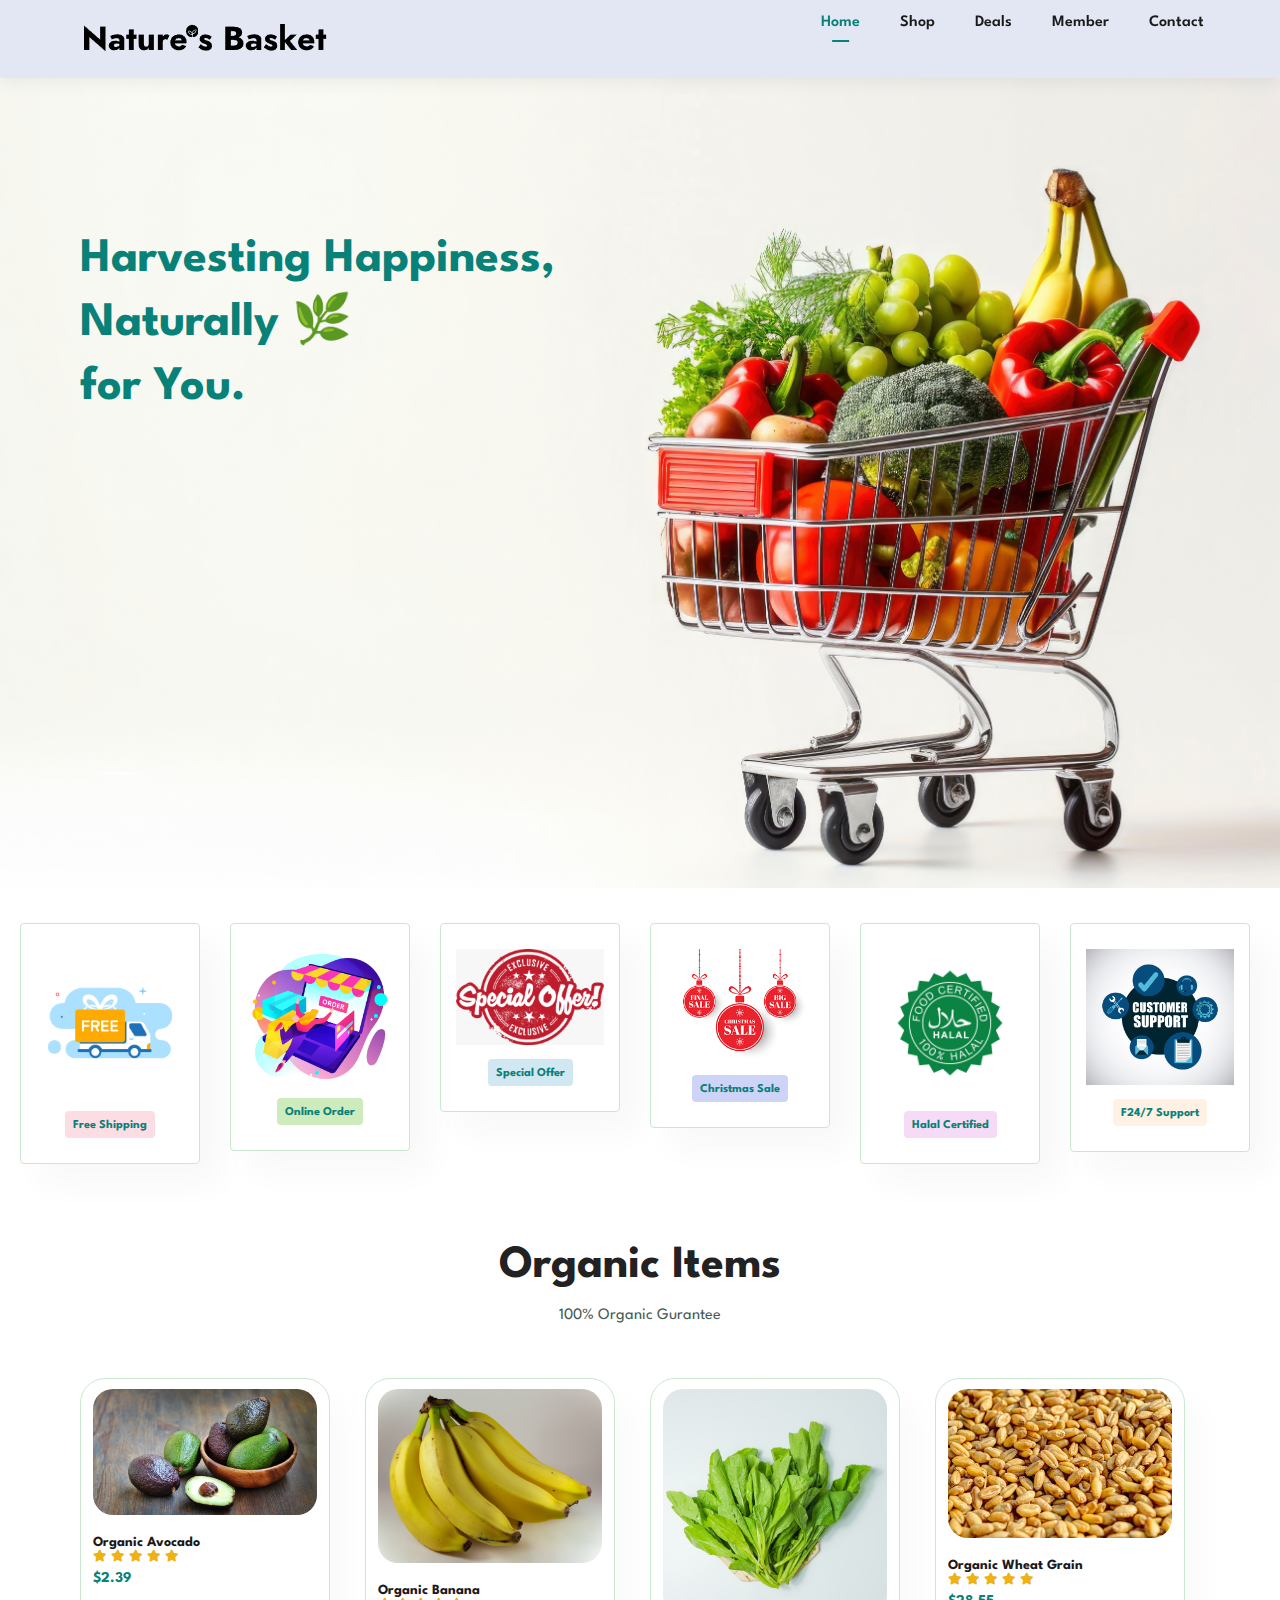
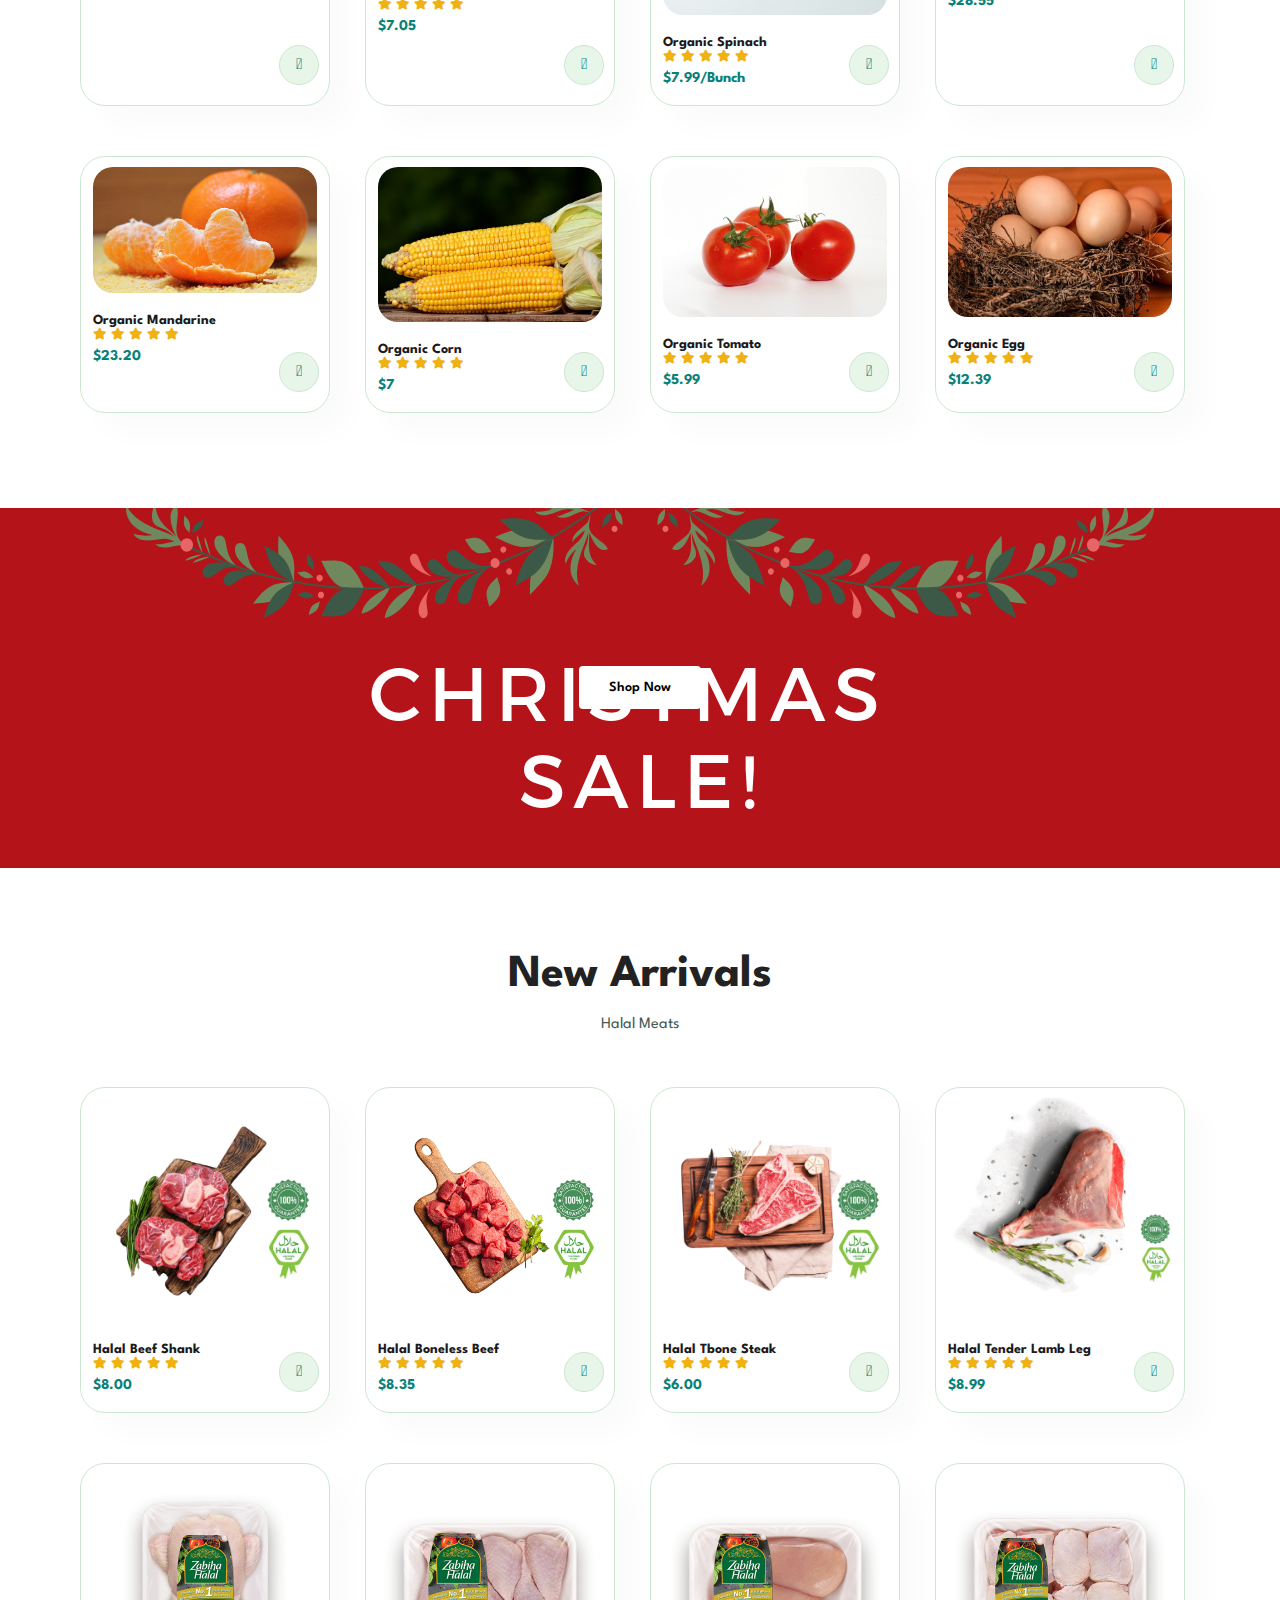
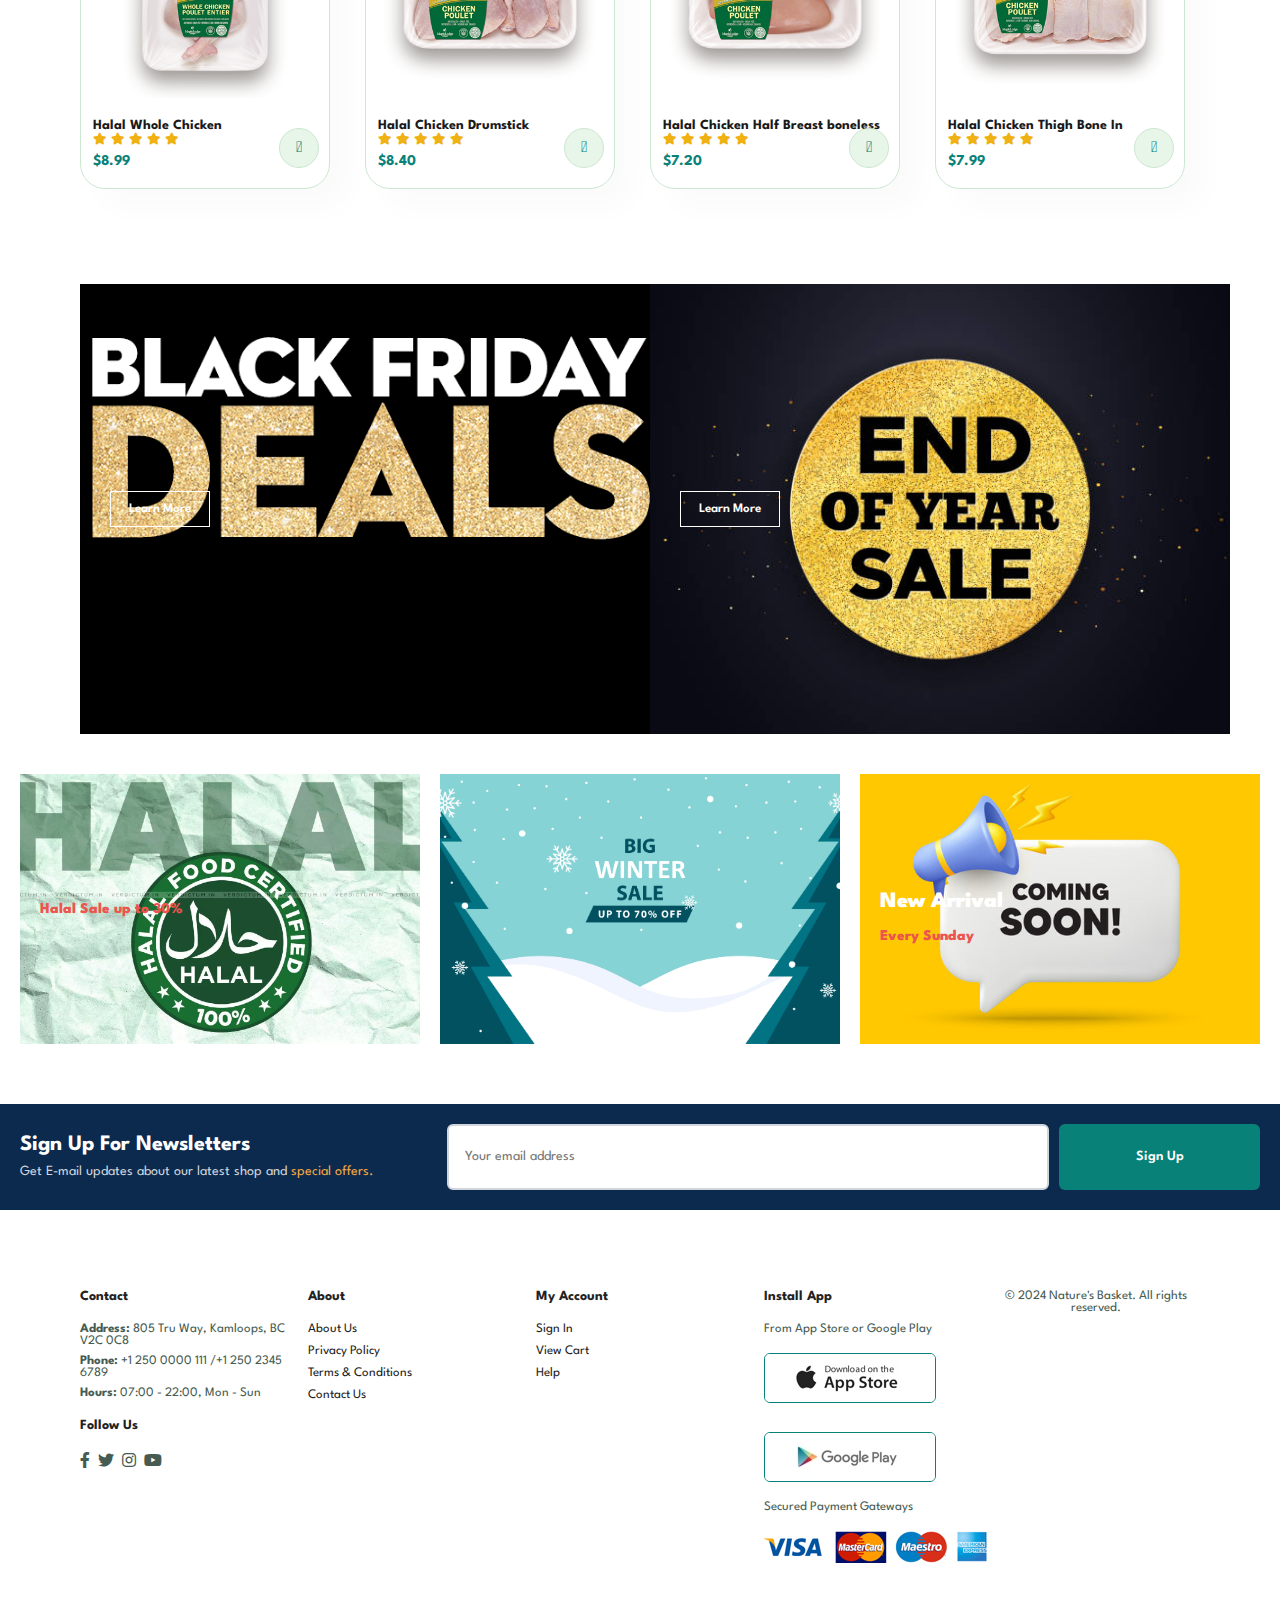
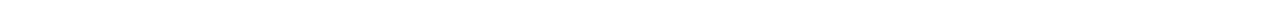
<file: index.html>
<!DOCTYPE html>
<html lang="en">

<head>
    <meta charset="UTF-8">
    <meta name="viewport" content="width=device-width, initial-scale=1.0">
    <title>Naturs's Basket</title>
    <link rel="stylesheet" href="https://pro.fontawesome.com/releases/v5.10.0/css/all.css" />
    <link rel="icon" type="image/x-icon" href="img/logo.png">
    <link rel="stylesheet" href="style.css">
</head>

<body>

    <section id="header">
        <a href="#"><img src="img/logo2.2.png" class="logo" alt=""></a>

        <div>
            <ul id="navbar">
                <li><a class="active" href="index.html">Home</a></li>
                <li><a href="shop.html">Shop</a></li>
                <li><a href="deals.html">Deals</a></li>
                <li><a href="member.html">Member</a></li>
                <li><a href="contact.html">Contact</a></li>
                <li id="lg-bag"><a href="cart.html"><i class="far fa-shopping-bag"></i></a></li>
                <a href="#" id="close"><i class="far fa-times"></i></a>
            </ul>
        </div>
        <div id="mobile">
            <a href="cart.html"><i class="far fa-shopping-bag"></i></a>
            <i id="bar" class="fas fa-outdent"></i>
        </div>
    </section>
<div >
    <section id="content">
    
        <h1> Harvesting Happiness,<br>Naturally 🌿 <br> for You.</h1>
    </section>
</div>
    <section id="feature" class="section-p1">
        <div class="fe-box">
            <img src="img/Free shipping.jpeg" alt="">
            <h6>Free Shipping</h6>
        </div>
        <div class="fe-box">
            <img src="img/Online-Order.jpg" alt="">
            <h6>Online Order</h6>
        </div>
        <div class="fe-box">
            <img src="img/Special Offer.jpeg" alt="">
            <h6>Special Offer</h6>
        </div>
        <div class="fe-box">
            <img src="img/csale.png" alt="">
            <h6>Christmas Sale</h6>
        </div>
        <div class="fe-box">
            <img src="img/halal.jpg" alt="">
            <h6>Halal Certified</h6>
        </div>
        <div class="fe-box">
            <img src="img/cs1.jpg" alt="">
            <h6>F24/7 Support</h6>
        </div>
    </section>

    <section id="product1" class="section-p1">
        <h2>Organic Items</h2>
        <p>100% Organic Gurantee</p>
        <div class="pro-container">
            <div class="pro">
                <img src="img/Avocado.jpg" alt="">
                <div class="des">
                    
                    <h5>Organic Avocado</h5>
                    <div class="star">
                        <i class="fas fa-star"></i>
                        <i class="fas fa-star"></i>
                        <i class="fas fa-star"></i>
                        <i class="fas fa-star"></i>
                        <i class="fas fa-star"></i>
                    </div>
                    <h4>$2.39</h4>
                </div>
                <a href="#"><i class="fal fa-shopping-cart cart"></i></a>
            </div>
            <div class="pro">
                <img src="img/banana.jpg" alt="">
                <div class="des">
                    
                    <h5>Organic Banana</h5>
                    <div class="star">
                        <i class="fas fa-star"></i>
                        <i class="fas fa-star"></i>
                        <i class="fas fa-star"></i>
                        <i class="fas fa-star"></i>
                        <i class="fas fa-star"></i>
                    </div>
                    <h4>$7.05</h4>
                </div>
                <a href="#"><i class="fal fa-shopping-cart cart"></i></a>
            </div>
            <div class="pro">
                <img src="img/Spinach.jpg" alt="">
                <div class="des">
                    
                    <h5>Organic Spinach</h5>
                    <div class="star">
                        <i class="fas fa-star"></i>
                        <i class="fas fa-star"></i>
                        <i class="fas fa-star"></i>
                        <i class="fas fa-star"></i>
                        <i class="fas fa-star"></i>
                    </div>
                    <h4>$7.99/Bunch</h4>
                </div>
                <a href="#"><i class="fal fa-shopping-cart cart"></i></a>
            </div>
            <div class="pro">
                <img src="img/wheat grain.jpg" alt="">
                <div class="des">
                    
                    <h5>Organic Wheat Grain</h5>
                    <div class="star">
                        <i class="fas fa-star"></i>
                        <i class="fas fa-star"></i>
                        <i class="fas fa-star"></i>
                        <i class="fas fa-star"></i>
                        <i class="fas fa-star"></i>
                    </div>
                    <h4>$28.55</h4>
                </div>
                <a href="#"><i class="fal fa-shopping-cart cart"></i></a>
            </div>
            <div class="pro">
                <img src="img/tangerines.jpg" alt="">
                <div class="des">
                    <h5>Organic Mandarine</h5>
                    <div class="star">
                        <i class="fas fa-star"></i>
                        <i class="fas fa-star"></i>
                        <i class="fas fa-star"></i>
                        <i class="fas fa-star"></i>
                        <i class="fas fa-star"></i>
                    </div>
                    <h4>$23.20</h4>
                </div>
                <a href="#"><i class="fal fa-shopping-cart cart"></i></a>
            </div>
            <div class="pro">
                <img src="img/corn.jpg" alt="">
                <div class="des">
                    
                    <h5>Organic Corn</h5>
                    <div class="star">
                        <i class="fas fa-star"></i>
                        <i class="fas fa-star"></i>
                        <i class="fas fa-star"></i>
                        <i class="fas fa-star"></i>
                        <i class="fas fa-star"></i>
                    </div>
                    <h4>$7</h4>
                </div>
                <a href="#"><i class="fal fa-shopping-cart cart"></i></a>
            </div>
            <div class="pro">
                <img src="img/Tomato.jpg" alt="">
                <div class="des">
                   
                    <h5>Organic Tomato</h5>
                    <div class="star">
                        <i class="fas fa-star"></i>
                        <i class="fas fa-star"></i>
                        <i class="fas fa-star"></i>
                        <i class="fas fa-star"></i>
                        <i class="fas fa-star"></i>
                    </div>
                    <h4>$5.99</h4>
                </div>
                <a href="#"><i class="fal fa-shopping-cart cart"></i></a>
            </div>
            <div class="pro">
                <img src="img/egg.jpg" alt="">
                <div class="des">
                    
                    <h5>Organic Egg</h5>
                    <div class="star">
                        <i class="fas fa-star"></i>
                        <i class="fas fa-star"></i>
                        <i class="fas fa-star"></i>
                        <i class="fas fa-star"></i>
                        <i class="fas fa-star"></i>
                    </div>
                    <h4>$12.39</h4>
                </div>
                <a href="#"><i class="fal fa-shopping-cart cart"></i></a>
            </div>
        </div>
    </section>

    <section id="banner" class="section-m1">
        <a href="deals.html">
            <button class="normal">Shop Now</button>
        </a>
    </section>
    
    <section id="product1" class="section-p1">
        <h2>New Arrivals</h2>
        <p>Halal Meats </p>
        <div class="pro-container">
            <div class="pro">
                <img src="img/beef shank.jpeg" alt="">
                <div class="des">
                   
                    <h5>Halal Beef Shank</h5>
                    <div class="star">
                        <i class="fas fa-star"></i>
                        <i class="fas fa-star"></i>
                        <i class="fas fa-star"></i>
                        <i class="fas fa-star"></i>
                        <i class="fas fa-star"></i>
                    </div>
                    <h4>$8.00</h4>
                </div>
                <a href="#"><i class="fal fa-shopping-cart cart"></i></a>
            </div>
            <div class="pro">
                <img src="img/boneless beef.jpeg" alt="">
                <div class="des">
                   
                    <h5>Halal Boneless Beef</h5>
                    <div class="star">
                        <i class="fas fa-star"></i>
                        <i class="fas fa-star"></i>
                        <i class="fas fa-star"></i>
                        <i class="fas fa-star"></i>
                        <i class="fas fa-star"></i>
                    </div>
                    <h4>$8.35</h4>
                </div>
                <a href="#"><i class="fal fa-shopping-cart cart"></i></a>
            </div>
            <div class="pro">
                <img src="img/Tbone steak.jpeg" alt="">
                <div class="des">
                    
                    <h5>Halal Tbone Steak</h5>
                    <div class="star">
                        <i class="fas fa-star"></i>
                        <i class="fas fa-star"></i>
                        <i class="fas fa-star"></i>
                        <i class="fas fa-star"></i>
                        <i class="fas fa-star"></i>
                    </div>
                    <h4>$6.00</h4>
                </div>
                <a href="#"><i class="fal fa-shopping-cart cart"></i></a>
            </div>
            <div class="pro">
                <img src="img/tender lamb leg.jpeg" alt="">
                <div class="des">
                    
                    <h5>Halal Tender Lamb Leg</h5>
                    <div class="star">
                        <i class="fas fa-star"></i>
                        <i class="fas fa-star"></i>
                        <i class="fas fa-star"></i>
                        <i class="fas fa-star"></i>
                        <i class="fas fa-star"></i>
                    </div>
                    <h4>$8.99</h4>
                </div>
                <a href="#"><i class="fal fa-shopping-cart cart"></i></a>
            </div>
            <div class="pro">
                <img src="img/whole chicken.jpeg" alt="">
                <div class="des">
                    
                    <h5>Halal Whole Chicken</h5>
                    <div class="star">
                        <i class="fas fa-star"></i>
                        <i class="fas fa-star"></i>
                        <i class="fas fa-star"></i>
                        <i class="fas fa-star"></i>
                        <i class="fas fa-star"></i>
                    </div>
                    <h4>$8.99</h4>
                </div>
                <a href="#"><i class="fal fa-shopping-cart cart"></i></a>
            </div>
            <div class="pro">
                <img src="img/chicken drumstick.jpeg" alt="">
                <div class="des">
                   
                    <h5>Halal Chicken Drumstick</h5>
                    <div class="star">
                        <i class="fas fa-star"></i>
                        <i class="fas fa-star"></i>
                        <i class="fas fa-star"></i>
                        <i class="fas fa-star"></i>
                        <i class="fas fa-star"></i>
                    </div>
                    <h4>$8.40</h4>
                </div>
                <a href="#"><i class="fal fa-shopping-cart cart"></i></a>
            </div>
            <div class="pro">
                <img src="img/chicken half breast boneless.jpeg" alt="">
                <div class="des">

                    <h5>Halal Chicken Half Breast boneless</h5>
                    <div class="star">
                        <i class="fas fa-star"></i>
                        <i class="fas fa-star"></i>
                        <i class="fas fa-star"></i>
                        <i class="fas fa-star"></i>
                        <i class="fas fa-star"></i>
                    </div>
                    <h4>$7.20</h4>
                </div>
                <a href="#"><i class="fal fa-shopping-cart cart"></i></a>
            </div>
            <div class="pro">
                <img src="img/chicken thigh bone in.jpeg" alt="">
                <div class="des">
                   
                    <h5>Halal Chicken Thigh Bone In</h5>
                    <div class="star">
                        <i class="fas fa-star"></i>
                        <i class="fas fa-star"></i>
                        <i class="fas fa-star"></i>
                        <i class="fas fa-star"></i>
                        <i class="fas fa-star"></i>
                    </div>
                    <h4>$7.99</h4>
                </div>
                <a href="#"><i class="fal fa-shopping-cart cart"></i></a>
            </div>
        </div>
    </section>

    <section id="sm-banner" class="section-p1">
        <div class="banner-box">
            <button class="white">Learn More</button>
        </div>
        <div class="banner-box banner-box2">
            <button class="white">Learn More</button>
        </div>
    </section>

    <section id="banner3">
        <div class="banner-box">
            <h3>Halal Sale up to 30%</h3>
        </div>
        <div class="banner-box banner-box2">
        </div>
        <div class="banner-box banner-box3">
            <h2>New Arrival</h2>
            <h3>Every Sunday</h3>
        </div>
    </section>

    <section id="newsletter" class="section-p1 section-m1">
        <div>
            <h4>Sign Up For Newsletters</h4>
            <p>Get E-mail updates about our latest shop and <span>special offers.</span></p>
        </div>
        <div class="form">
            <input type="email" placeholder="Your email address">
            <button type="submit">Sign Up</button>
        </div>
    </section>
    

    <footer class="section-p1">
        <div class="col">

            <h4>Contact</h4>
            <p><strong>Address: </strong> 805 Tru Way, Kamloops, BC V2C 0C8</p>
            <p><strong>Phone:</strong> +1 250 0000 111 /+1 250 2345 6789</p>
            <p><strong>Hours:</strong> 07:00 - 22:00, Mon - Sun</p>
            <div class="follow">
                <h4>Follow Us</h4>
                <div class="icon">
                    <i class="fab fa-facebook-f"></i>
                    <i class="fab fa-twitter"></i>
                    <i class="fab fa-instagram"></i>
                    <i class="fab fa-youtube"></i>
                </div>
            </div>
        </div>

        <div class="col">
            <h4>About</h4>
            <a href="#">About Us</a>
            <a href="#">Privacy Policy</a>
            <a href="#">Terms & Conditions</a>
            <a href="contact.html">Contact Us</a>
        </div>

        <div class="col">
            <h4>My Account</h4>
            <a href="member.html">Sign In</a>
            <a href="cart.html">View Cart</a>
            <a href="#">Help</a>
        </div>

        <div class="col install">
            <h4>Install App</h4>
            <p>From App Store or Google Play</p>
            <div class="row">
                <img src="img/app.jpg" alt="">
                <img src="img/play.jpg" alt="">
            </div>
            <p>Secured Payment Gateways </p>
            <img src="img/pay.png" alt="">
        </div>

        <div class="copyright">
            <p>&copy; 2024 Nature's Basket. All rights reserved.</p>
        </div>
    </footer>


    <script src="script.js"></script>
</body>

</html>
</file>
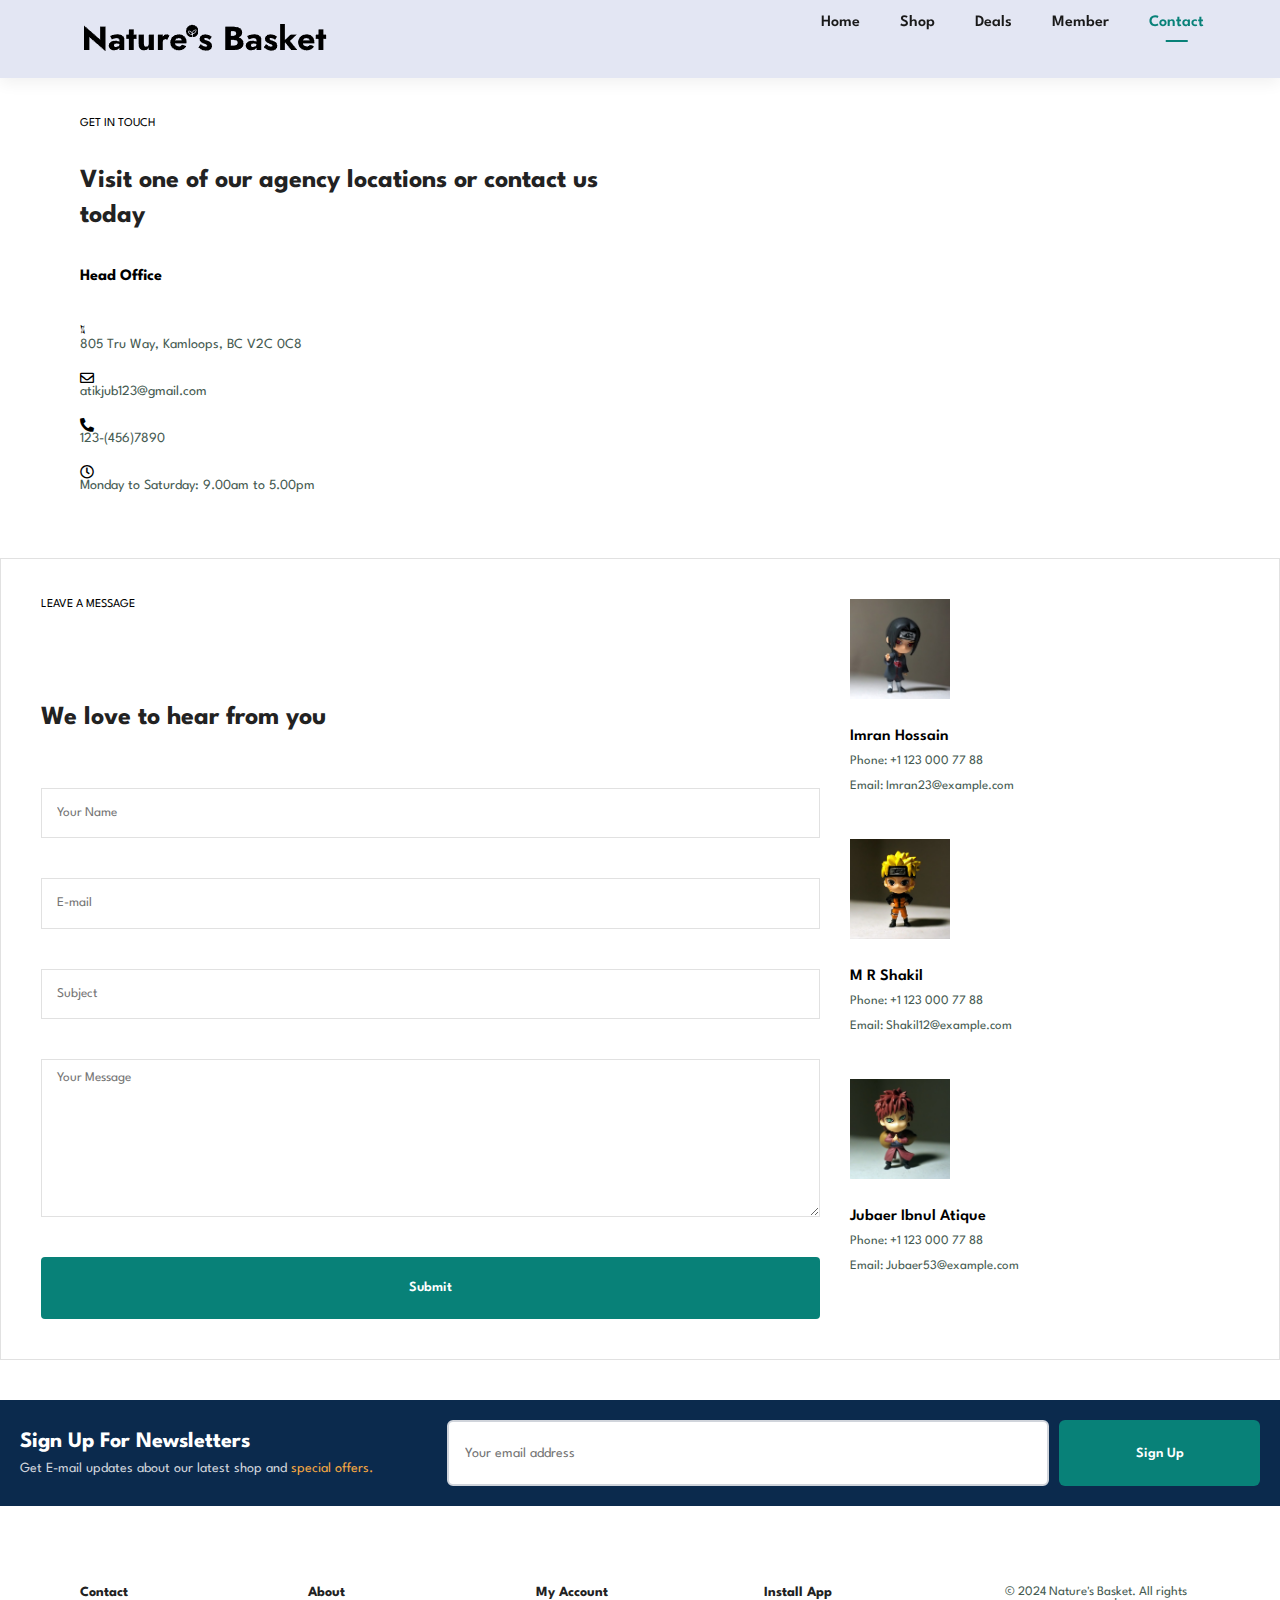
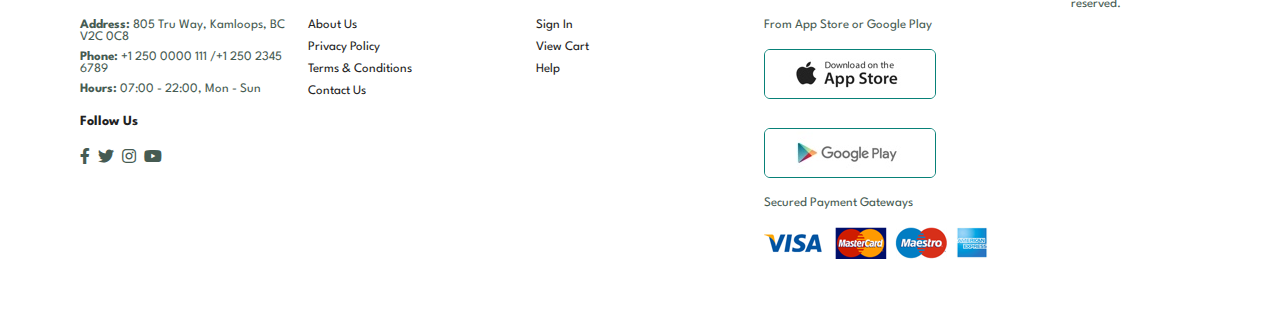
<file: contact.html>
<!DOCTYPE html>
<html lang="en">

<head>
    <meta charset="UTF-8">
    <meta name="viewport" content="width=device-width, initial-scale=1.0">
    <title>Nature's Basket</title>
    <link rel="stylesheet" href="https://pro.fontawesome.com/releases/v5.10.0/css/all.css" />
    <link rel="icon" type="image/x-icon" href="img/logo.png">
    <link rel="stylesheet" href="style.css">
</head>

<body>

    <section id="header">
        <a href="#"><img src="img/logo2.2.png" class="logo" alt=""></a>
        <div>
            <ul id="navbar">
                <li><a href="index.html">Home</a></li>
                <li><a href="shop.html">Shop</a></li>
                <li><a href="deals.html">Deals</a></li>
                <li><a href="member.html">Member</a></li>
                <li><a class="active" href="contact.html">Contact</a></li>
                <li id="lg-bag"><a href="cart.html"><i class="far fa-shopping-bag"></i></a></li>
                <a id="close" href="#"><i class="far fa-times"></i></a>
            </ul>
        </div>
        <div id="mobile">
            <a href="cart.html"><i class="far fa-shopping-bag"></i></a>
            <i id="bar" class="fas fa-outdent"></i>
        </div>
    </section>


    <section id="contact-details" class="section-p1">
        <div class="details">
            <span>GET IN TOUCH</span>
            <h2>Visit one of our agency locations or contact us today</h2>
            <h3>Head Office</h3>
            <div>
                <li>
                    <i class="fal fa-map"></i>
                    <p>805 Tru Way, Kamloops, BC V2C 0C8</p>
                </li>
                <li>
                    <i class="far fa-envelope"></i>
                    <p>atikjub123@gmail.com </p>
                </li>
                <li>
                    <i class="fas fa-phone-alt"></i>
                    <p>123-(456)7890 </p>
                </li>
                <li>
                    <i class="far fa-clock"></i>
                    <p>Monday to Saturday: 9.00am to 5.00pm </p>
                </li>
            </div>
        </div>

        <div class="map">
            <iframe src="https://www.google.com/maps/embed?pb=!1m18!1m12!1m3!1d4252.65280241674!2d-120.37129754319595!3d50.67089817859323!2m3!1f0!2f0!3f0!3m2!1i1024!2i768!4f13.1!3m3!1m2!1s0x537e2c5fd4b3fa8d%3A0x9373b6f9763ebbf4!2sThompson%20Rivers%20University!5e0!3m2!1sen!2sca!4v1733104441865!5m2!1sen!2sca" 
            width="600" height="450" style="border:0;" allowfullscreen="" loading="lazy" referrerpolicy="no-referrer-when-downgrade">
        </iframe>
          
        </div>
    </section>

    <section id="form-details">
        <form action="">
            <span>LEAVE A MESSAGE</span>
            <h2>We love to hear from you </h2>
            <input type="text" name="" id="" placeholder="Your Name">
            <input type="text" name="" id="" placeholder="E-mail">
            <input type="text" name="" id="" placeholder="Subject">
            <textarea name="" id="" cols="30" rows="10" placeholder="Your Message"></textarea>
            <button class="normal">Submit</button>
        </form>

        <div class="people">
            <div>
                <img src="img/i.jpg" alt="">
                <p><span>Imran Hossain</span> Phone: +1 123 000 77 88 <br> Email: Imran23@example.com</p>
                <br>
            </div>
            <div>
                <img src="img/s.jpg" alt="">
                <p><span>M R Shakil</span> Phone: +1 123 000 77 88 <br> Email: Shakil12@example.com</p>
                <br>
            </div>
            <div>
                <img src="img/j.jpg" alt="">
                <p><span>Jubaer Ibnul Atique</span> Phone: +1 123 000 77 88 <br> Email: Jubaer53@example.com</p>
                <br>
            </div>
        </div>
    </section>

    <section id="newsletter" class="section-m1 section-p1">
        <div class="newstext">
            <h4>Sign Up For Newsletters </h4>
            <p>Get E-mail updates about our latest shop and <span>special offers.</span></p>
        </div>
        <div class="form">
            <input type="text" name="" placeholder="Your email address" id="">
            <button class="normal">Sign Up</button>
        </div>
    </section>

    <footer class="section-p1">
        <div class="col">

            <h4>Contact</h4>
            <p><strong>Address: </strong> 805 Tru Way, Kamloops, BC V2C 0C8</p>
            <p><strong>Phone:</strong> +1 250 0000 111 /+1 250 2345 6789</p>
            <p><strong>Hours:</strong> 07:00 - 22:00, Mon - Sun</p>
            <div class="follow">
                <h4>Follow Us</h4>
                <div class="icon">
                    <i class="fab fa-facebook-f"></i>
                    <i class="fab fa-twitter"></i>
                    <i class="fab fa-instagram"></i>
                    <i class="fab fa-youtube"></i>
                </div>
            </div>
        </div>

        <div class="col">
            <h4>About</h4>
            <a href="#">About Us</a>
            <a href="#">Privacy Policy</a>
            <a href="#">Terms & Conditions</a>
            <a href="contact.html">Contact Us</a>
        </div>

        <div class="col">
            <h4>My Account</h4>
            <a href="member.html">Sign In</a>
            <a href="cart.html">View Cart</a>
            <a href="#">Help</a>
        </div>

        <div class="col install">
            <h4>Install App</h4>
            <p>From App Store or Google Play</p>
            <div class="row">
                <img src="img/app.jpg" alt="">
                <img src="img/play.jpg" alt="">
            </div>
            <p>Secured Payment Gateways </p>
            <img src="img/pay.png" alt="">
        </div>

        <div class="copyright">
            <p>&copy; 2024 Nature's Basket. All rights reserved.</p>
        </div>
    </footer>

    <script src="script.js"></script>

</body>

</html>
</file>
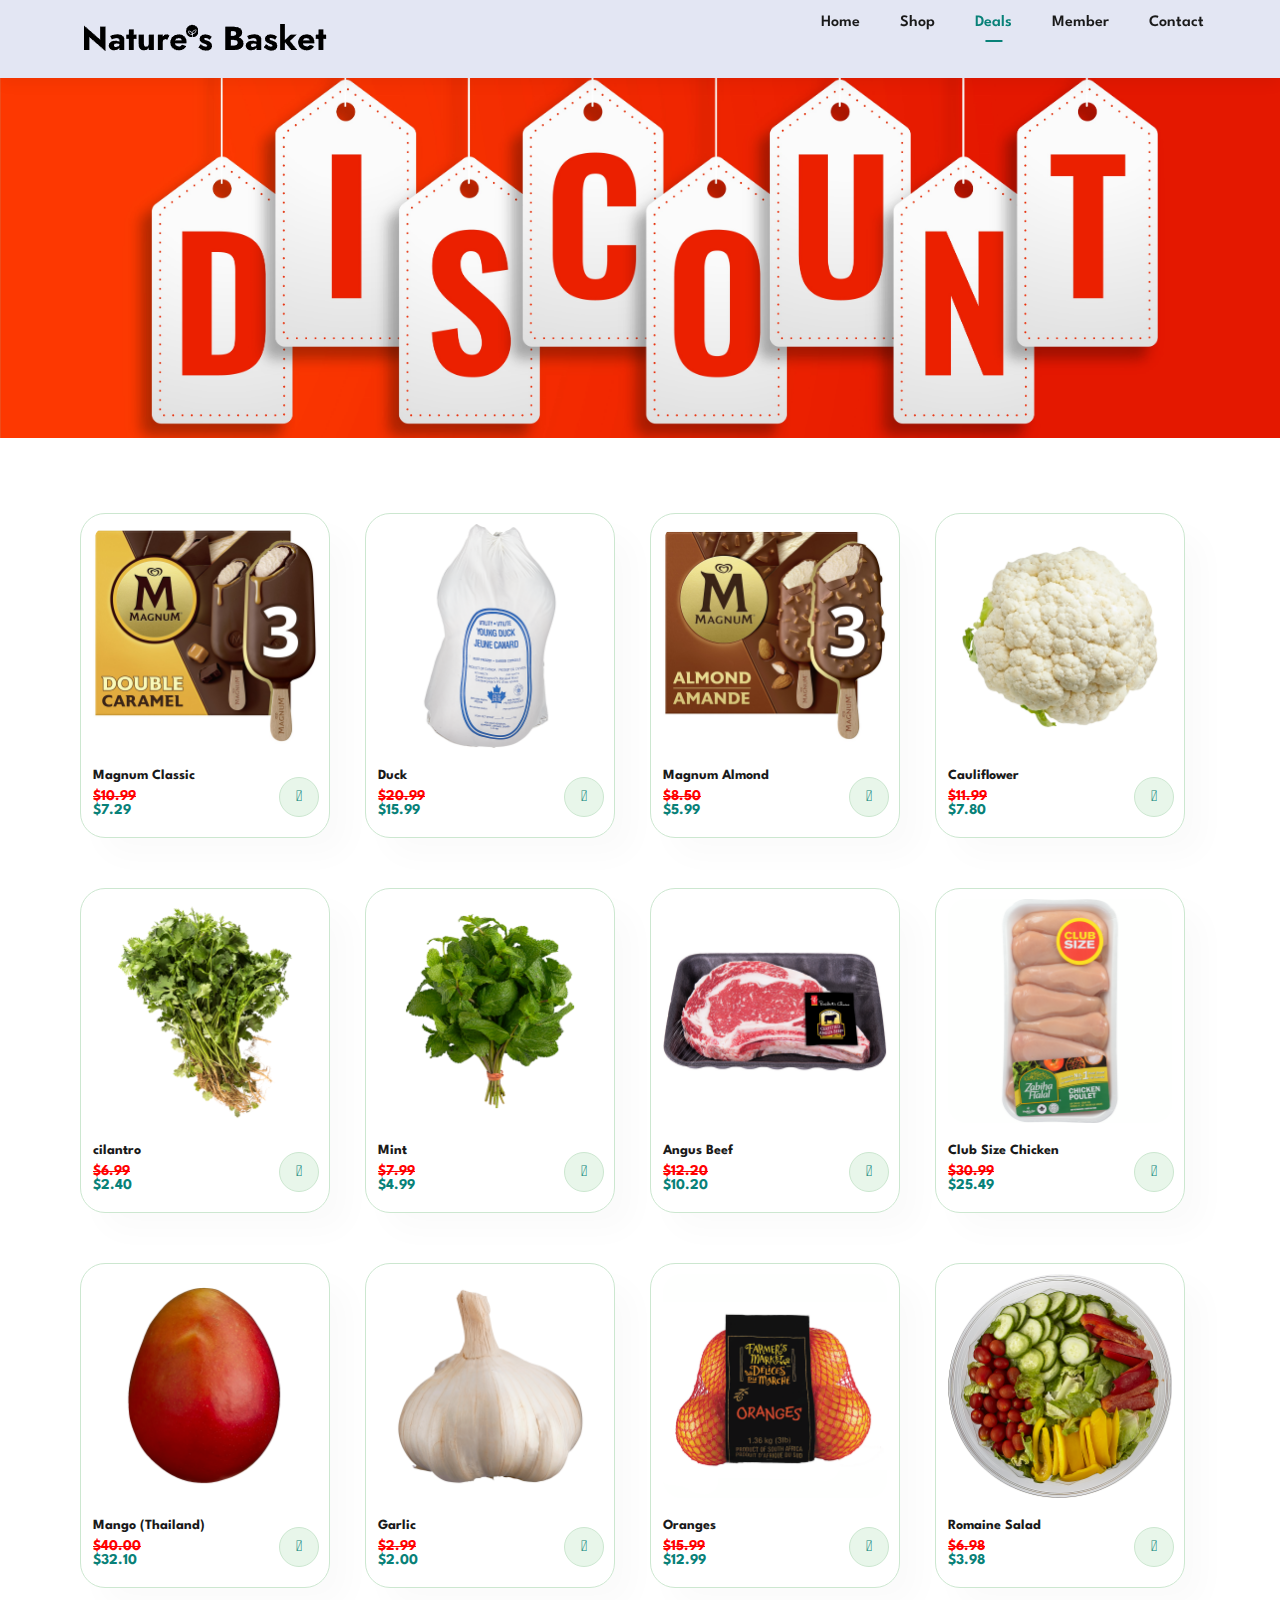
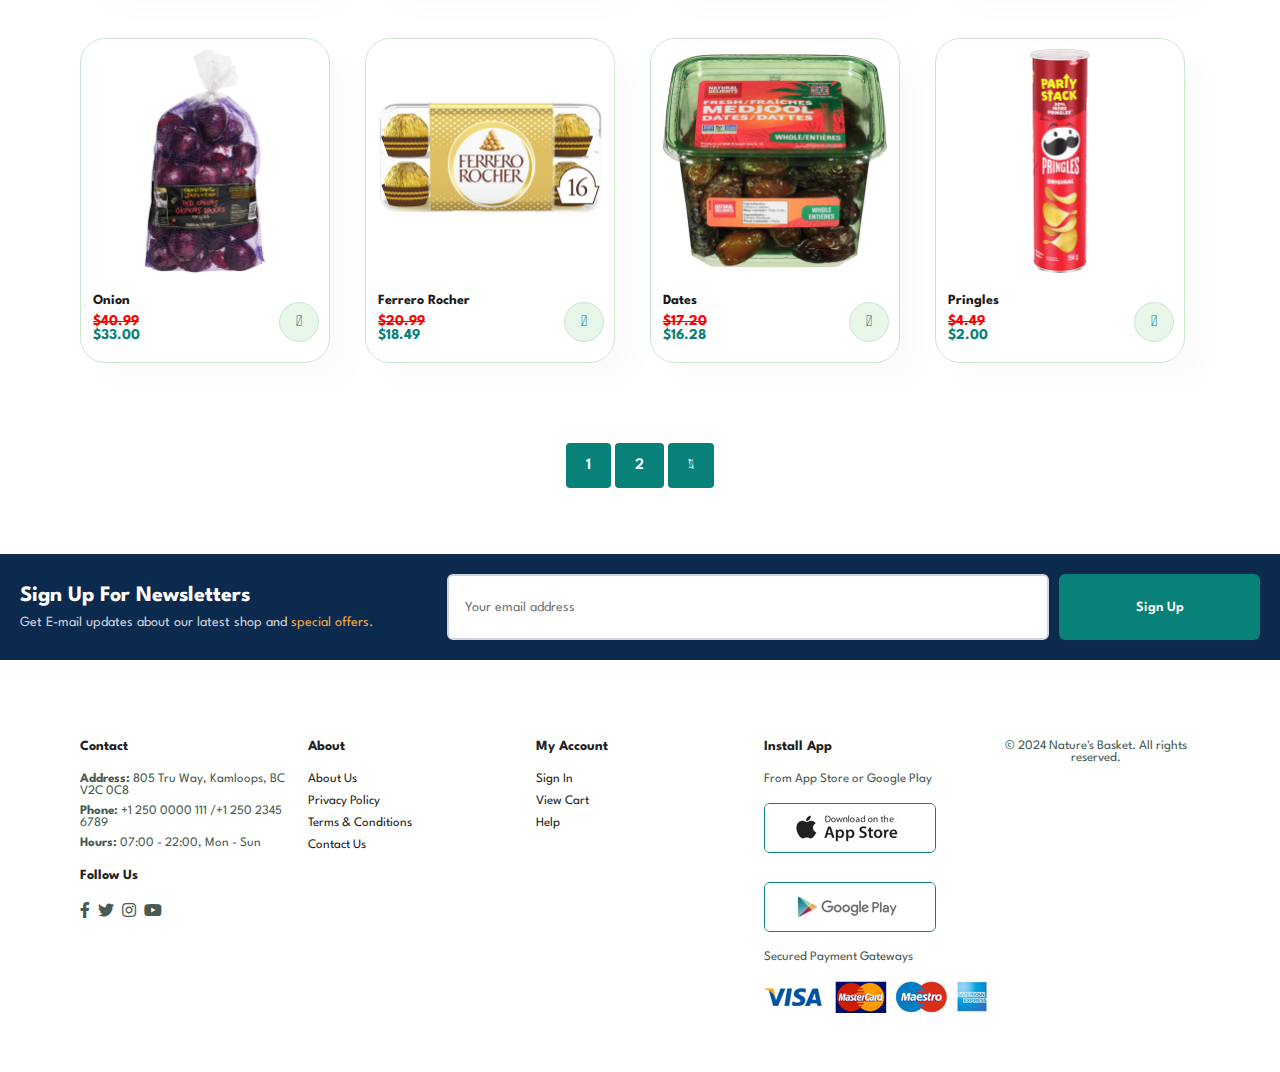
<file: deals.html>
<!DOCTYPE html>
<html lang="en">

<head>
    <meta charset="UTF-8">
    <meta name="viewport" content="width=device-width, initial-scale=1.0">
    <title>Nature's Basket</title>
    <link rel="stylesheet" href="https://pro.fontawesome.com/releases/v5.10.0/css/all.css" />
    <link rel="icon" type="image/x-icon" href="img/logo.png">

    <link rel="stylesheet" href="style.css">
</head>

<body>

    <section id="header">
        <a href="#"><img src="img/logo2.2.png" class="logo" alt=""></a>

        <div>
            <ul id="navbar">
                <li><a href="index.html">Home</a></li>
                <li><a href="shop.html">Shop</a></li>
                <li><a class="active" href="deals.html">Deals</a></li>
                <li><a href="member.html">Member</a></li>
                <li><a href="contact.html">Contact</a></li>
                <li id="lg-bag"><a href="cart.html"><i class="far fa-shopping-bag"></i></a></li>
                <a href="#" id="close"><i class="far fa-times"></i></a>
            </ul>
        </div>
        <div id="mobile">
            <a href="cart.html"><i class="far fa-shopping-bag"></i></a>
            <i id="bar" class="fas fa-outdent"></i>
        </div>
    </section>

    <section id="deals_page-header">

    </section>

    <section id="product1" class="section-p1">
        <div class="pro-container">
            <div class="pro" onclick="window.location.href='sproduct.html';">
                <img src="img/deals/Magnum.png" alt="">
                <div class="des">
                    <h5>Magnum Classic</h5>
                    <h4><s>$10.99</s><br>$7.29</h4>
                </div>
                <a href="#"><i class="fal fa-shopping-cart cart"></i></a>
            </div>
            <div class="pro">
                <img src="img/deals/duck.png" alt="">
                <div class="des">
                    
                    <h5>Duck</h5>
                    <h4><s>$20.99</s><br>$15.99</h4>
                </div>
                <a href="#"><i class="fal fa-shopping-cart cart"></i></a>
            </div>
            <div class="pro">
                <img src="img/deals/MagnumAlmond.png" alt="">
                <div class="des">
                    
                    <h5>Magnum Almond </h5>
                    <h4><s>$8.50</s><br>$5.99</h4>
                </div>
                <a href="#"><i class="fal fa-shopping-cart cart"></i></a>
            </div>
            <div class="pro">
                <img src="img/deals/cauliflower.png" alt="">
                <div class="des">
                    
                    <h5>Cauliflower</h5>
                    <h4><s>$11.99</s><br>$7.80</h4>
                </div>
                <a href="#"><i class="fal fa-shopping-cart cart"></i></a>
            </div>
            <div class="pro">
                <img src="img/deals/cilantro.png" alt="">
                <div class="des"> 
                    <h5>cilantro</h5>
                    <h4><s>$6.99</s><br>$2.40</h4>
                </div>
                <a href="#"><i class="fal fa-shopping-cart cart"></i></a>
            </div>
            <div class="pro">
                <img src="img/deals/mint.png" alt="">
                <div class="des">
                    
                    <h5>Mint</h5>
                    <h4><s>$7.99</s><br>$4.99</h4>
                </div>
                <a href="#"><i class="fal fa-shopping-cart cart"></i></a>
            </div>
            <div class="pro">
                <img src="img/deals/angusbeef.png" alt="">
                <div class="des">
                    
                    <h5>Angus Beef</h5>
                    <h4><s>$12.20</s><br>$10.20</h4>
                </div>
                <a href="#"><i class="fal fa-shopping-cart cart"></i></a>
            </div>
            <div class="pro">
                <img src="img/deals/clubsizechicken.png" alt="">
                <div class="des">
                    <h5>Club Size Chicken </h5>
                    <h4><s>$30.99</s><br>$25.49</h4>
                </div>
                <a href="#"><i class="fal fa-shopping-cart cart"></i></a>
            </div>

            <div class="pro">
                <img src="img/deals/mango.png" alt="">
                <div class="des">
                    
                    <h5>Mango (Thailand)</h5>
                    <h4><s>$40.00</s><br>$32.10</h4>
                </div>
                <a href="#"><i class="fal fa-shopping-cart cart"></i></a>
            </div>
            <div class="pro">
                <img src="img/deals/garlic.png" alt="">
                <div class="des">
                    
                    <h5>Garlic</h5>
                    <h4><s>$2.99</s><br>$2.00</h4>
                </div>
                <a href="#"><i class="fal fa-shopping-cart cart"></i></a>
            </div>
            <div class="pro">
                <img src="img/deals/Oranges.png" alt="">
                <div class="des">   
                    <h5>Oranges</h5>
                    <h4><s>$15.99</s><br>$12.99</h4>
                </div>
                <a href="#"><i class="fal fa-shopping-cart cart"></i></a>
            </div>
            <div class="pro">
                <img src="img/deals/romaine salad.png" alt="">
                <div class="des">
                   
                    <h5>Romaine Salad</h5>
                    <h4><s>$6.98</s><br>$3.98</h4>
                </div>
                <a href="#"><i class="fal fa-shopping-cart cart"></i></a>
            </div>
            <div class="pro">
                <img src="img/deals/onion.png" alt="">
                <div class="des">
                    
                    <h5>Onion</h5>
                    <h4><s>$40.99</s><br>$33.00</h4>
                </div>
                <a href="#"><i class="fal fa-shopping-cart cart"></i></a>
            </div>
            <div class="pro">
                <img src="img/deals/ferrero rocher.png" alt="">
                <div class="des">
                    
                    <h5>Ferrero Rocher</h5>
                    <h4><s>$20.99</s><br>$18.49</h4>
                </div>
                <a href="#"><i class="fal fa-shopping-cart cart"></i></a>
            </div>
            <div class="pro">
                <img src="img/deals/dates.png" alt="">
                <div class="des">
                    
                    <h5>Dates</h5>
                    <h4><s>$17.20</s><br>$16.28</h4>
                </div>
                <a href="#"><i class="fal fa-shopping-cart cart"></i></a>
            </div>
            <div class="pro">
                <img src="img/deals/pringles.png" alt="">
                <div class="des">
                    
                    <h5>Pringles</h5>
                    <h4><s>$4.49</s><br>$2.00</h4>
                </div>
                <a href="#"><i class="fal fa-shopping-cart cart"></i></a>
            </div>
        </div>
    </section>

    <section id="pagination" class="section-p1">
        <a href="#">1</a>
        <a href="#">2</a>
        <a href="#"><i class="fal fa-long-arrow-alt-right"></i></a>
    </section>

    <section id="newsletter" class="section-p1 section-m1">
        <div class="newstext">
            <h4>Sign Up For Newsletters</h4>
            <p>Get E-mail updates about our latest shop and <span>special offers.</span> </p>
        </div>
        <div class="form">
            <input type="text" placeholder="Your email address">
            <button class="normal">Sign Up</button>
        </div>
    </section>

    <footer class="section-p1">
        <div class="col">

            <h4>Contact</h4>
            <p><strong>Address: </strong> 805 Tru Way, Kamloops, BC V2C 0C8</p>
            <p><strong>Phone:</strong> +1 250 0000 111 /+1 250 2345 6789</p>
            <p><strong>Hours:</strong> 07:00 - 22:00, Mon - Sun</p>
            <div class="follow">
                <h4>Follow Us</h4>
                <div class="icon">
                    <i class="fab fa-facebook-f"></i>
                    <i class="fab fa-twitter"></i>
                    <i class="fab fa-instagram"></i>
                    <i class="fab fa-youtube"></i>
                </div>
            </div>
        </div>

        <div class="col">
            <h4>About</h4>
            <a href="#">About Us</a>
            <a href="#">Privacy Policy</a>
            <a href="#">Terms & Conditions</a>
            <a href="contact.html">Contact Us</a>
        </div>

        <div class="col">
            <h4>My Account</h4>
            <a href="member.html">Sign In</a>
            <a href="cart.html">View Cart</a>
            <a href="#">Help</a>
        </div>

        <div class="col install">
            <h4>Install App</h4>
            <p>From App Store or Google Play</p>
            <div class="row">
                <img src="img/app.jpg" alt="">
                <img src="img/play.jpg" alt="">
            </div>
            <p>Secured Payment Gateways </p>
            <img src="img/pay.png" alt="">
        </div>

        <div class="copyright">
            <p>&copy; 2024 Nature's Basket. All rights reserved.</p>
        </div>
    </footer>


    <script src="script.js"></script>
</body>

</html>
</file>
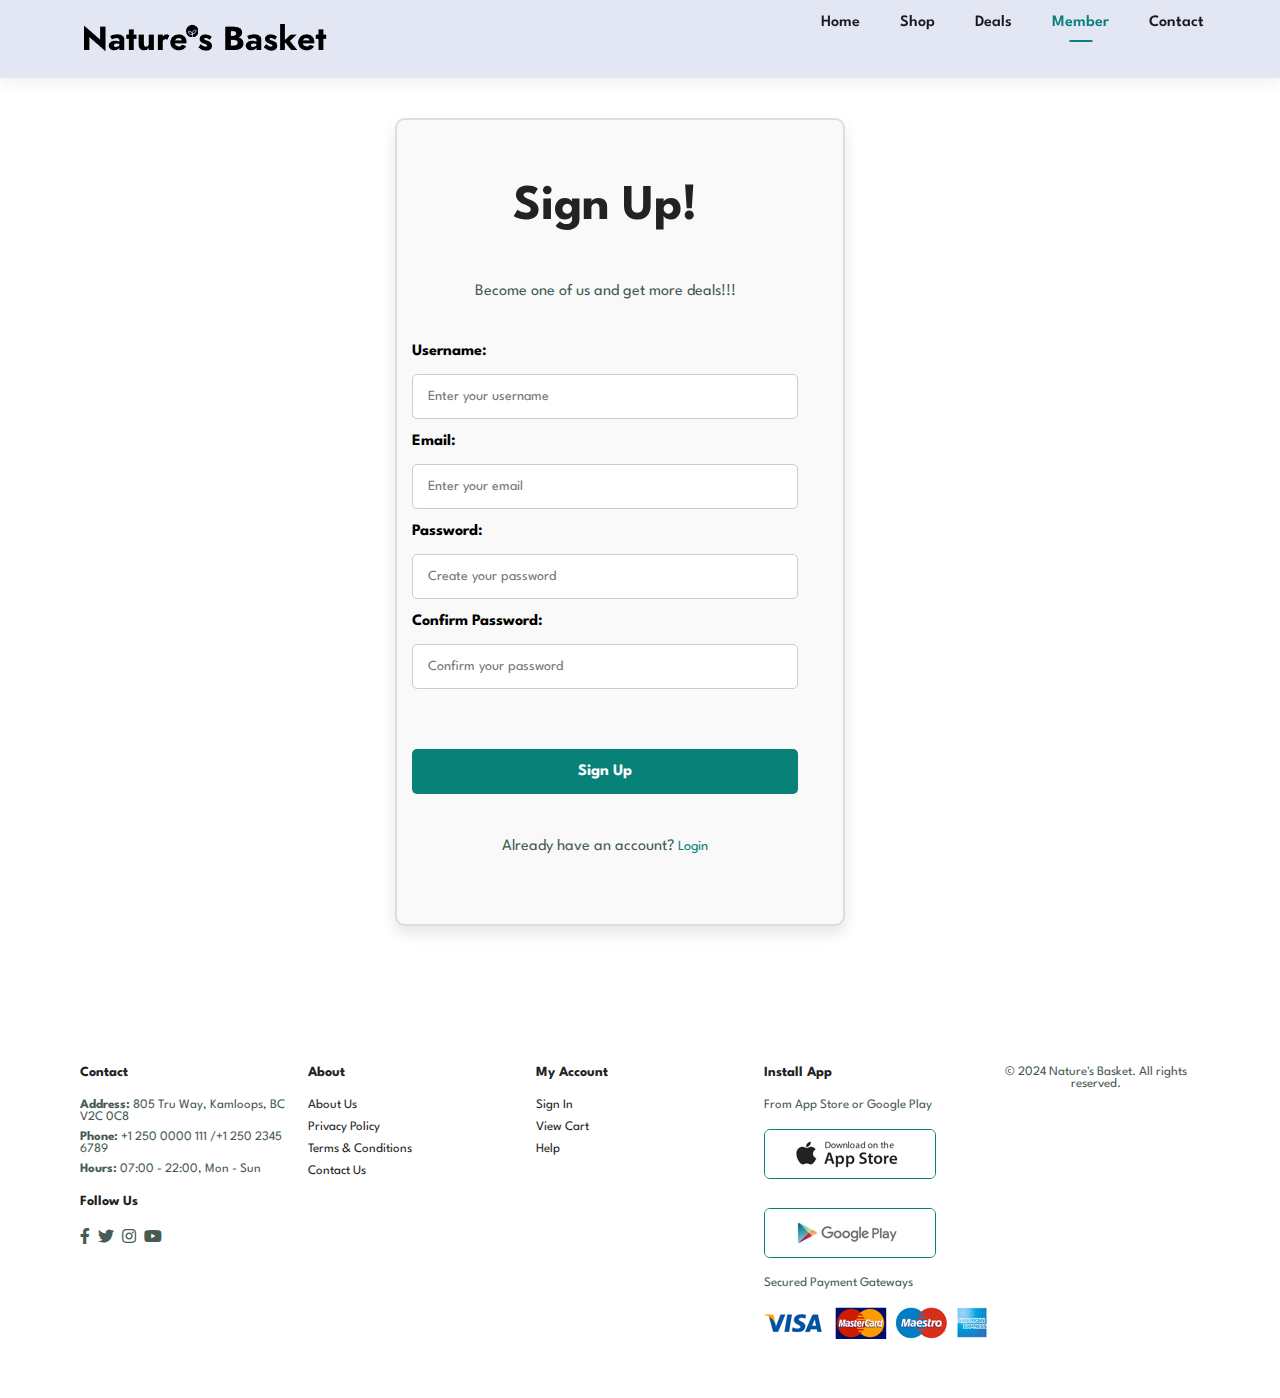
<file: member.html>
<!DOCTYPE html>
<html lang="en">

<head>
    <meta charset="UTF-8">
    <meta name="viewport" content="width=device-width, initial-scale=1.0">
    <title>Nature's Basket</title>
    <link rel="stylesheet" href="https://pro.fontawesome.com/releases/v5.10.0/css/all.css" />
    <link rel="icon" type="image/x-icon" href="img/logo.png">
    <link rel="stylesheet" href="form.css">
    <link rel="stylesheet" href="style.css">
</head>

<body>

    <section id="header">
        <a href="#"><img src="img/logo2.2.png" class="logo" alt=""></a>

        <div>
            <ul id="navbar">
                <li><a href="index.html">Home</a></li>
                <li><a href="shop.html">Shop</a></li>
                <li><a href="deals.html">Deals</a></li>
                <li><a class="active" href="member.html">Member</a></li>
                <li><a href="contact.html">Contact</a></li>
                <li id="lg-bag"><a href="cart.html"><i class="far fa-shopping-bag"></i></a></li>
                <a href="#" id="close"><i class="far fa-times"></i></a>
            </ul>
        </div>
        <div id="mobile">
            <a href="cart.html"><i class="far fa-shopping-bag"></i></a>
            <i id="bar" class="fas fa-outdent"></i>
        </div>
    </section>

    <section id="about-head" class="section-p1">
       
        <div id="signup-form">
            <h1>Sign Up!</h1>
            <p>Become one of us and get more deals!!!</p>
            <form>
                <label for="username"><strong>Username:</strong></label>
                <input type="text" id="username" placeholder="Enter your username">
        
                <label for="email"><strong>Email:</strong></label>
                <input type="email" id="email" placeholder="Enter your email">
        
                <label for="password"><strong>Password:</strong></label>
                <input type="password" id="password" placeholder="Create your password">
        
                <label for="confirm-password"><strong>Confirm Password:</strong></label>
                <input type="password" id="confirm-password" placeholder="Confirm your password">
                <br> <br>
                <button type="submit">Sign Up</button>
            </form>
            <p>Already have an account? <a href="#">Login</a></p>
    
    
            <script>
             document.getElementById("signup-form").addEventListener("submit", function(event) {event.preventDefault();  
            const username = document.getElementById("username").value;
            const email = document.getElementById("email").value;
            const password = document.getElementById("password").value;
            const confirmPassword = document.getElementById("confirm-password").value; 

            // Username validation
            if (username === "") {
                alert("Username cannot be empty.");
                return;
            }

            // Email validation
            const emailPattern = /^[a-zA-Z0-9._-]+@[a-zA-Z0-9.-]+\.[a-zA-Z]{2,4}$/;
            if (!emailPattern.test(email)) {
                alert("Please enter a valid email address.");
                return;
            }

            // Password length validation
            if (password.length < 8) {
                alert("Password must be at least 8 characters long.");
                return;
            }

            // Password match validation
            if (password !== confirmPassword) {
                alert("Passwords do not match.");
                return;
            }

            alert("Signup successful!");
        });

            </script>
        </section>
        </div>
    </section>

<br><br><br><br>

<footer class="section-p1">
    <div class="col">

        <h4>Contact</h4>
        <p><strong>Address: </strong> 805 Tru Way, Kamloops, BC V2C 0C8</p>
        <p><strong>Phone:</strong> +1 250 0000 111 /+1 250 2345 6789</p>
        <p><strong>Hours:</strong> 07:00 - 22:00, Mon - Sun</p>
        <div class="follow">
            <h4>Follow Us</h4>
            <div class="icon">
                <i class="fab fa-facebook-f"></i>
                <i class="fab fa-twitter"></i>
                <i class="fab fa-instagram"></i>
                <i class="fab fa-youtube"></i>
            </div>
        </div>
    </div>

    <div class="col">
        <h4>About</h4>
        <a href="#">About Us</a>
        <a href="#">Privacy Policy</a>
        <a href="#">Terms & Conditions</a>
        <a href="contact.html">Contact Us</a>
    </div>

    <div class="col">
        <h4>My Account</h4>
        <a href="member.html">Sign In</a>
        <a href="cart.html">View Cart</a>
        <a href="#">Help</a>
    </div>

    <div class="col install">
        <h4>Install App</h4>
        <p>From App Store or Google Play</p>
        <div class="row">
            <img src="img/app.jpg" alt="">
            <img src="img/play.jpg" alt="">
        </div>
        <p>Secured Payment Gateways </p>
        <img src="img/pay.png" alt="">
    </div>

    <div class="copyright">
        <p>&copy; 2024 Nature's Basket. All rights reserved.</p>
    </div>
</footer>


    <script src="script.js"></script>
</body>

</html>
</file>
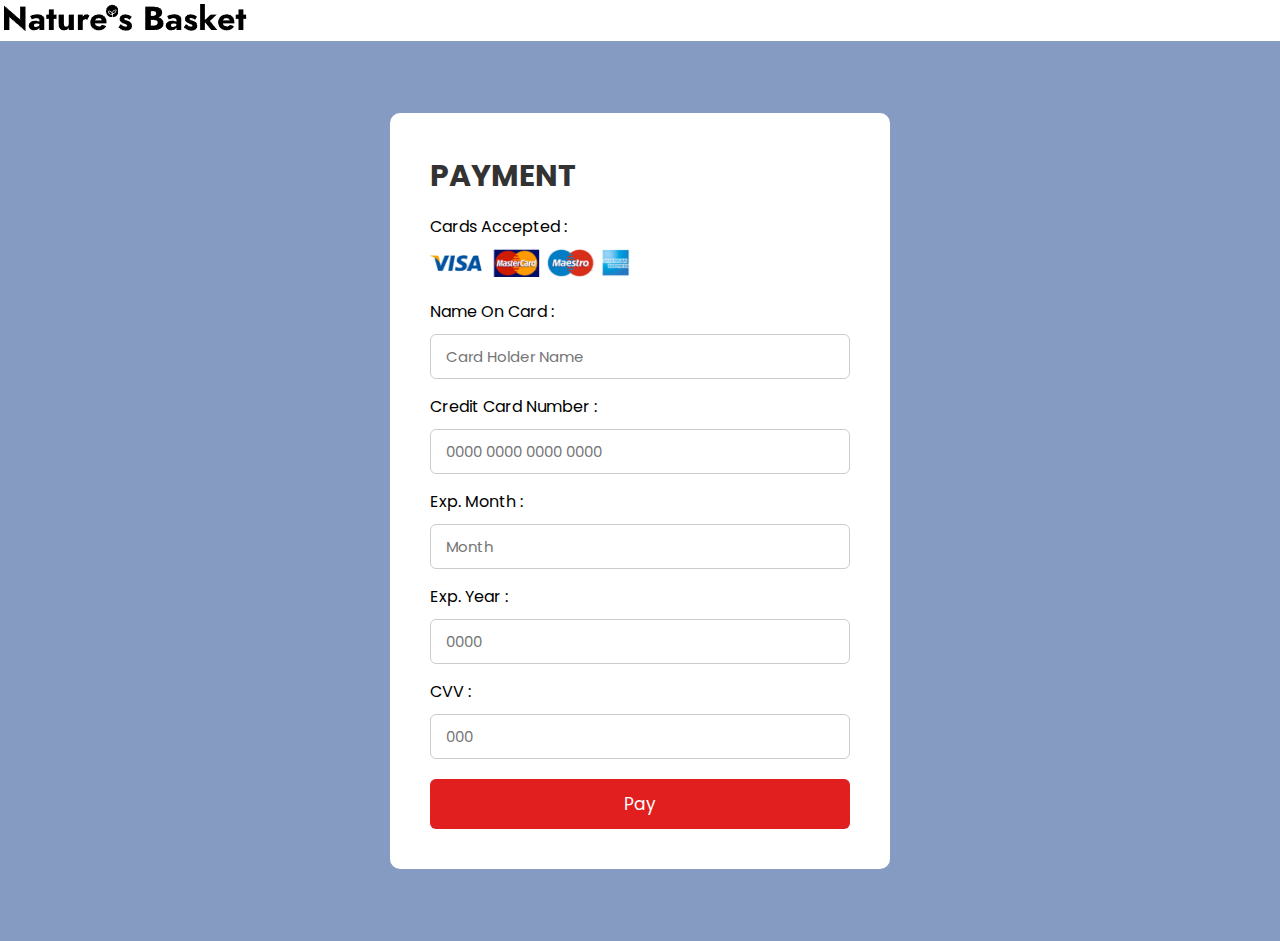
<file: Payment.html>
<!DOCTYPE html>
<html lang="en">

<head>
    <meta charset="UTF-8">
    <meta name="viewport" content="width=device-width, initial-scale=1.0">
    <title>Nature's Basket Payment</title>
    <link rel="stylesheet" href="style1.css">
    <link rel="icon" type="image/x-icon" href="img/logo.png">
</head>

<body>
    <section id="header">
        <a href="index.html"><img src="img/logo2.2.png" class="logo" alt=""></a>
        <div id="mobile">
            <a href="cart.html"><i class="far fa-shopping-bag"></i></a>
            <i id="bar" class="fas fa-outdent"></i>
        </div>
    </section>

    <section id="page-header">
    </section>

    <div class="container">
        <form id="payment-form">
            <div class="row">
                <div class="column">
                    <h3 class="title">Payment</h3>
                    <div class="input-box">
                        <span>Cards Accepted :</span>
                        <img src="img/pay.png" alt="">
                    </div>
                    <div class="input-box">
                        <span>Name On Card :</span>
                        <input type="text" placeholder="Card Holder Name" title="Please enter Card Holder Name" required>
                    </div>
                    <div class="input-box">
                        <span>Credit Card Number :</span>
                        <input type="tel" pattern="[0-9]*" placeholder="0000 0000 0000 0000" title="Please enter only numbers" required>
                    </div>
                    <div class="input-box">
                        <span>Exp. Month :</span>
                        <input type="text" placeholder="Month" title="Please enter Expiry Month" required>
                    </div>
                    <div class="input-box">
                        <span>Exp. Year :</span>
                        <input type="tel" pattern="[0-9]*" placeholder="0000" title="Please enter only numbers" required>
                    </div>
                    <div class="input-box">
                        <span>CVV :</span>
                        <input type="tel" pattern="[0-9]*" placeholder="000" title="Please enter only numbers" required>
                    </div>
                </div>
            </div>

            <button type="pay" class="btn" onclick="submitPayment()">Pay</button>
        </form>
    </div>

    <script>
        function handleEnterToNextInput(event) {
            if (event.key === "Enter") {
                event.preventDefault();
                const inputs = Array.from(document.querySelectorAll("input"));
                const currentIndex = inputs.indexOf(event.target);

                if (currentIndex >= 0 && currentIndex < inputs.length - 1) {
                    inputs[currentIndex + 1].focus();
                }
            }
        }

        document.querySelectorAll("input").forEach(input => {
            input.addEventListener("keydown", handleEnterToNextInput);
        });

        function submitPayment() {
            const form = document.getElementById('payment-form');

            if (form.checkValidity()) {
                alert('Payment Successful! Thank you for your purchase.');

                form.reset();
                setTimeout(() => location.reload(), 500);
            } else {
                alert('Please fill out all the required fields correctly.');
            }
        }
    </script>
</body>

</html>
</file>
<file: style.css>
@import url('https://fonts.googleapis.com/css2?family=Spartan:wght@100;200;300;400;500;600;700;800;900&display=swap');
* {
    margin: 0;
    padding: 0;
    box-sizing: border-box;
    font-family: 'Spartan', sans-serif;
}

html {
    scroll-behavior: smooth;
}

h1 {
    font-size: 50px;
    line-height: 64px;
    color: #222;
}

h2 {
    font-size: 46px;
    line-height: 54px;
    color: #222;
}

h4 {
    font-size: 20px;
    color: #222;
}

h6 {
    font-weight: 700;
    font-size: 12px;
}

p {
    font-size: 16px;
    color: #465b52;
    margin: 15px 0 20px 0;
}

button.normal {
    font-size: 14px;
    font-weight: 600;
    padding: 15px 30px;
    color: #000;
    background-color: #fff;
    border-radius: 4px;
    cursor: pointer;
    border: none;
    outline: none;
    transition: 0.2s;
}

button.white {
    background: transparent;
    padding: 11px 18px;
    font-size: 13px;
    font-weight: 600;
    color: #fff;
    outline: none;
    border: 1px solid #fff;
    cursor: pointer;
    transition: 0.2 ease;
}

.section-p1 {
    padding: 40px 80px;
}

.section-m1 {
    margin: 40px 0;
}

body {
    width: 100%;
}

#header {
    display: grid;
    grid-template-columns: auto 1fr auto;
    align-items: center;
    padding: 20px 80px;
    background: #E3E6F3;
    position: sticky;
    top: 0;
    left: 0;
    z-index: 999;
    box-shadow: 0 5px 15px rgba(0, 0, 0, 0.06);
}

/* Navigation bar*/
#navbar {
    display: grid;
    grid-auto-flow: column;
    justify-content: end;
    gap: 20px;
    padding: 0;
    margin: 0;
    list-style: none;
    position: absolute;
    top: 10px;
    right: 10px;
}

#navbar li {
    position: relative;
    list-style: none;
}

#navbar li a {
    display: inline-block;
    font-size: 16px;
    font-weight: 600;
    color: #1a1a1a;
    text-decoration: none;
    transition: color 0.3s ease, transform 0.3s ease;
    padding: 5px 10px;
}

#navbar li a:hover,
#navbar li a.active {
    color: #088178;
}

#navbar li a.active::after,
#navbar li a:hover::after {
    content: "";
    width: 30%;
    height: 2px;
    background: #088178;
    position: absolute;
    bottom: -4px;
    left: 50%;
    transform: translateX(-50%);
    transition: width 0.3s ease;
}

#mobile {
    display: grid;
    align-items: center;
} 
#close {
    display: none;
}
@media (min-width: 768px) {
    #mobile {
        display: none;
    }
}

@media (max-width: 767px) {
    #mobile {
        display: block;
    }
}

#content {
    display: grid;
    grid-template-rows: repeat(2, auto);
    grid-template-columns: 1fr;
    align-items: center;
    justify-content: start;
    padding: 0 80px;
    background-image: url("img/Background1.1.jpg");
    width: 100%;
    height: 90vh;
    background-size: cover;
    background-position: top 25% right 0;
    text-align: left;
}

#content h4 {
    margin-bottom: 15px;
}

#content h1 {
    color: #088178;
    font-size: 3rem;
    margin-bottom: 20px;
}
#content background-image{
    width: 100%;
    height: auto; 
}


#feature {
    display: grid;
    grid-template-columns: repeat(auto-fit, minmax(180px, 1fr));
    gap: 20px;
    align-items: start;
    padding: 20px;
}


#feature .fe-box {
    width: 180px;
    text-align: center;
    padding: 25px 15px;
    border-radius: 4px;
    border: 1px solid #cce7d0;
    box-shadow: 20px 20px 34px rgba(0, 0, 0, .03);
    transition: 0.3s ease;
    margin: 15px 0;
}
@media (max-width: 768px) {
    #feature {
        grid-template-columns: repeat(auto-fit, minmax(150px, 1fr));
    }

    #product1 .pro-container {
        grid-template-columns: repeat(2, 1fr);
    }
}

#feature .fe-box:hover {
    box-shadow: 10px 10px 54px rgba(70, 62, 221, 0.1);
}

#feature .fe-box img {
    width: 100%;
    margin-bottom: 10px;
}

#feature .fe-box h6 {
    display: inline-block;
    padding: 9px 8px 6px 8px;
    line-height: 1;
    border-radius: 4px;
    color: #088178;
    background-color: #fddde4;
}

#feature .fe-box:nth-child(2) h6 {
    background-color: #cdebbc;
}

#feature .fe-box:nth-child(3) h6 {
    background-color: #d1e8f2;
}

#feature .fe-box:nth-child(4) h6 {
    background-color: #cdd4f8;
}

#feature .fe-box:nth-child(5) h6 {
    background-color: #f6dbf6;
}

#feature .fe-box:nth-child(6) h6 {
    background-color: #fff2e5;
}

#product1 {
    text-align: center;
}

#product1 .pro-container {
    display: grid;
    grid-template-columns: repeat(auto-fit, minmax(250px, 1fr));
    gap: 20px;
    padding-top: 20px;
}


#product1 .pro {
    width: 23%;
    min-width: 250px;
    padding: 10px 12px;
    border: 1px solid #cce7d0;
    border-radius: 25px;
    transition: .2s;
    position: relative;
    cursor: pointer;
    box-shadow: 20px 20px 30px rgba(0, 0, 0, 0.02);
    margin: 15px 0;
}

#product1 .pro:hover {
    box-shadow: 20px 20px 30px rgba(0, 0, 0, 0.06);
}

#product1 .pro img {
    width: 100%;
    border-radius: 20px;
}

#product1 .pro .des {
    text-align: start;
    padding: 10px 0;
}

#product1 .pro .des span {
    color: #606063;
    font-size: 12px;
}

#product1 .pro .des h5 {
    padding-top: 7px;
    color: #1a1a1a;
    font-size: 14px;
    transition: 0.2s;
}

#product1 .pro:hover .des h5 {
    color: #088178;
}

#product1 .pro .des i {
    color: rgb(240, 177, 18);
    font-size: 12px;
}

#product1 .pro .des h4 {
    padding-top: 7px;
    font-size: 15px;
    font-weight: 700;
    color: #088178;
}

#product1 .pro .cart {
    width: 40px;
    height: 40px;
    line-height: 40px;
    border-radius: 50px;
    background-color: #e8f6ea;
    font-weight: 500;
    color: #088178;
    border: 1px solid #cce7d0;
    transition: 0.2s;
    position: absolute;
    bottom: 20px;
    right: 10px;
}

#product1 .pro .cart:hover {
    color: #fff;
    background: #088178;
    font-weight: 400;
}

#banner {
    background-image: url("img/Christmas-Sale-Blog.png");
    width: 100%;
    height: 40vh;
    background-size: cover;
    background-position: center;
    display: flex;
    flex-direction: column;
    align-items: center;
    justify-content: center;
    text-align: center;
    padding: 20px;
}


#banner h4 {
    color: #020202;
    font-size: 16px;
    margin-bottom: 5px;
}

#banner h2 {
    color: #151414;
    font-size: 30px;
    padding: 10px 0;
}

#banner h2 span {
    color: #290062;
}

#banner button:hover {
    background: #088178;
    color: #fff;
    transition: 0.3s ease;
}

#sm-banner {
    display: grid;
    grid-template-columns: repeat(auto-fit, minmax(300px, 1fr));
    gap: 20px;
}

#sm-banner .banner-box {
    background-image: url("img/bfriday.png");
    min-width: 580px;
    height: 50vh;
    background-size: cover;
    background-position: center;
    display: flex;
    flex-direction: column;
    justify-content: center;
    align-items: flex-start;
    padding: 30px;
}

#sm-banner .banner-box2 {
    background-image: url("img/endyear.jpg");
}
#sm-banner h4 {
    color: #fff;
    font-size: 20px;
    font-weight: 300;
}

#sm-banner h2 {
    color: #fff;
    font-size: 28px;
    font-weight: 800;
}

#sm-banner span {
    color: #fff;
    font-size: 14px;
    font-weight: 500;
    padding-bottom: 15px;
}

#sm-banner .banner-box:hover button,
#sm-banner .banner-box2:hover button {
    background: #088178;
    border: 1px solid #088178;
    transition: 0.2s ease;
}

#banner3 {
    display: grid;
    grid-template-columns: repeat(auto-fit, minmax(250px, 1fr));
    gap: 20px;
    padding: 0 20px;
}


#banner3 .banner-box {
    background-image: url("img/Halal\ banner.jpg");
    min-width: 30%;
    height: 30vh;
    background-size: cover;
    background-position: center;
    display: flex;
    flex-direction: column;
    justify-content: center;
    align-items: flex-start;
    padding: 20px;
    margin-bottom: 20px;
}

#banner3 .banner-box2 {
    background-image: url("img/big\ winter\ sale.jpg");
}

#banner3 .banner-box3 {
    background-image: url("img/comingsoon.jpg");
}

#banner3 h2 {
    color: #fff;
    font-weight: 900;
    font-size: 22px;
}

#banner3 h3 {
    font-size: 15px;
    font-weight: 800;
    color: #ec544e;
}


/* Newsletter Section  */
#newsletter {
    display: grid;
    grid-template-columns: 1fr 2fr;
    gap: 20px;
    align-items: center;
    padding: 20px;
    background-color: #0b2a4d;
    color: white;
}
#newsletter h4 {
    font-size: 22px;
    font-weight: 700;
    color: white;
    margin-bottom: 10px;
}

#newsletter p {
    font-size: 14px;
    font-weight: 400;
    color: #d0d4db;
    margin: 0;
}

#newsletter p span {
    color: #f4a742;
}

#newsletter .form {
    display: grid;
    grid-template-columns: 3fr 1fr;
    gap: 10px;
    width: 100%;
}

#newsletter input {
    height: 4.125rem;
    padding: 0 1rem;
    font-size: 14px;
    border: 2px solid #d0d4db;
    border-radius: 6px 6px 6px 6px;
    outline: none;
    box-sizing: border-box;
    width: 100%;
}

#newsletter input:focus {
    border-color: #088178;
}

#newsletter button {
    height: 4.125rem;
    background-color: #088178;
    color: white;
    font-size: 14px;
    font-weight: 600;
    border: none;
    border-radius: 6px 6px 6px 6px;
    cursor: pointer;
    width: 100%;
}

#newsletter button:hover {
    background-color: #065d5b;
}

/* Footer Section */
footer {
    display: grid;
    grid-template-columns: repeat(auto-fit, minmax(200px, 1fr));
    gap: 20px;
    padding: 20px;
}

@media (max-width: 768px) {
    #sm-banner,
    #banner3,
    footer {
        grid-template-columns: 1fr;
    }
}

footer .follow {
    margin-top: 20px;
}

footer .follow i {
    color: #465b52;
    padding-right: 4px;
    cursor: pointer;
}

footer h4 {
    font-size: 14px;
    padding-bottom: 20px;
}

footer p {
    font-size: 13px;
    margin: 0 0 8px 0;
}

footer .col {
    display: block;
}

footer a {
    font-size: 13px;
    text-decoration: none;
    margin-bottom: 10px;
    color: #222;
    display: block;
}

footer .install .row img {
    border: 1px solid #088178;
    border-radius: 6px;
}

footer .install img {
    margin: 10px 0 15px 0;
}

footer .copyright {
    width: 100%;
    text-align: center;
}

footer .follow i:hover,
footer a:hover {
    color: #088178;
}



/* Shop Page */

#page-header {
    height: 40vh;
    display: grid;
    place-items: center;
    position: relative;
    overflow: hidden;
    text-align: center;
    padding: 14px;
}

#page-header::before {
    content: "";
    position: absolute;
    top: 0;
    left: 0;
    width: 100%;
    height: 100%;
    z-index: -1;
    background-image: url("img/sbannar.jpeg");
    background-size: cover;
    background-position: center;
    background-repeat: no-repeat;
}

#page-header .content {
    z-index: 1;
    color: white;
    text-align: center;
}


#page-header h2,
#page-header p {
    color: #fff;
}

#pagination {
    text-align: center;
}

#pagination a {
    text-decoration: none;
    background: #088178;
    padding: 15px 20px;
    border-radius: 4px;
    color: #fff;
    font-weight: 600;
}

#pagination a i {
    font-size: 16px;
    font-weight: 600;
}


/* Product details */

#prodetails {
    display: grid;
    grid-template-columns: 1fr 1fr;
    gap: 20px;
    margin-top: 20px;
}

.small-img-group {
    display: grid;
    grid-template-columns: repeat(4, 1fr);
    gap: 10px;
}

.small-img-col {
    width: 100%;
    cursor: pointer;
}

#prodetails .single-pro-image {
    width: 100%;
}

#prodetails .single-pro-details {
    width: 100%;
    padding-top: 30px;
}


#prodetails .single-pro-details h4 {
    padding: 40px 0 20px 0;
}

#prodetails .single-pro-details h2 {
    font-size: 26px;
}

#prodetails .single-pro-details select {
    display: block;
    padding: 5px 10px;
    margin-bottom: 10px;
}

#prodetails .single-pro-details input {
    width: 50px;
    height: 47px;
    padding-left: 10px;
    font-size: 16px;
    margin-right: 10px;
}

#prodetails .single-pro-details input:focus {
    outline: none;
}

#prodetails .single-pro-details button {
    background: #088178;
    color: #fff;
}

#prodetails .single-pro-details span {
    line-height: 25px;
}


/* deals page */

#deals_page-header {
    height: 40vh;
    display: grid;
    place-items: center;
    position: relative;
    overflow: hidden;
    text-align: center;
    padding: 14px;
}

#deals_page-header::before {
    content: "";
    position: absolute;
    top: 0;
    left: 0;
    width: 100%;
    height: 100%;
    z-index: -1;
    background-image: url("img/banner.jpg");
    background-size: cover;
    background-position: center;
    background-repeat: no-repeat;
}
#deals_page-header .content {
    z-index: 1;
    color: white;
    text-align: center;
}
s {
    color: red;
}


#deals_page-header h2,
#deals_page-header p {
    color: #fff;
}

#pagination {
    text-align: center;
}

#pagination a {
    text-decoration: none;
    background: #088178;
    padding: 15px 20px;
    border-radius: 4px;
    color: #fff;
    font-weight: 600;
}

#pagination a i {
    font-size: 16px;
    font-weight: 600;
}


/* Member Page */

#about-head {
    display: grid;
    grid-template-columns: 1fr 1fr;
    gap: 40px;
    align-items: center;
}

#about-head img {
    width: 100%;
}

#about-head div {
    padding-left: 0;
}


/* Contact Page */

#contact-details {
    display: grid;
    grid-template-columns: 1fr 1fr;
    gap: 30px;
    align-items: start;
}

#contact-details .details {
    display: grid;
    grid-template-rows: auto auto;
    gap: 15px;
}


#contact-details .details span,
#form-details span {
    font-size: 12px;
}

#contact-details .details h2,
#form-details h2 {
    font-size: 26px;
    line-height: 35px;
    padding: 20px 0;
}

#contact-details .details h3 {
    font-size: 16px;
    padding-bottom: 15px;
}

#contact-details .details li {
    list-style: none;
    display: grid; 
    grid-template-columns: 1fr; 
    padding: 10px 0;

}

#contact-details .details li i {
    font-size: 14px;
    padding-right: 22px;
}

#contact-details .details li p {
    margin: 0;
    font-size: 14px;
}

#contact-details .map {
    width: 100%;
    height: 400px;
}

#contact-details .map iframe {
    width: 100%;
    height: 100%;
}

#form-details {
    display: grid;
    grid-template-columns: 2fr 1fr;
    gap: 30px;
    padding: 40px;
    border: 1px solid #e1e1e1;
}

#form-details form {
    display: grid;
    grid-template-rows: repeat(auto-fit, minmax(50px, auto));
    gap: 20px;
}

#form-details form input,
#form-details form textarea {
    width: 100%;
    padding: 12px 15px;
    outline: none;
    margin-bottom: 20px;
    border: 1px solid #e1e1e1;
}

#form-details form button {
    background-color: #088178;
    color: #fff;
}


#form-details .people div {
    display: grid;
    grid-template-rows: repeat(auto-fit, minmax(100px, auto));
    gap: 25px;
}

#form-details .people img {
    width: 100px;
    height: 100px;
    object-fit: cover;
    margin-right: 10px;
}

#form-details .people p {
    margin: 0;
    font-size: 13px;
    line-height: 25px;
}

#form-details .people p span {
    display: block;
    font-size: 16px;
    font-weight: 600;
    color: #000;
}


/* Cart Page */

#cart {
    display: grid;
    grid-template-columns: 1fr;
    overflow-x: auto;
}


#cart table {
    width: 100%;
    border-collapse: collapse;
    table-layout: fixed;
    white-space: nowrap;
}

#cart table img {
    width: 70px;
}

#cart table td:nth-child(1) {
    width: 100px;
    text-align: center;
}

#cart table td:nth-child(2) {
    width: 150px;
    text-align: center;
}

#cart table td:nth-child(3) {
    width: 250px;
    text-align: center;
}

#cart table td:nth-child(4),
#cart table td:nth-child(5),
#cart table td:nth-child(6) {
    width: 150px;
    text-align: center;
}

#cart table td:nth-child(5) input {
    width: 70px;
    padding: 10px 5px 10px 15px;
}

#cart table thead {
    border: 1px solid #e2e9e1;
    border-left: none;
    border-right: none;
}

#cart table thead td {
    font-weight: 700;
    text-transform: uppercase;
    font-size: 13px;
    padding: 18px 0;
}

#cart table tbody tr td {
    padding-top: 15px;
}

#cart table tbody td {
    font-size: 13px;
}

#cart-add {
    display: grid;
    grid-template-columns: 1fr 1fr;
    gap: 20px;
}


#cuopon {
    width: 50%;
    margin-bottom: 30px;
}

#cuopon h3,
#subtotal h3 {
    padding-bottom: 15px;
}

#cuopon input {
    padding: 10px 20px;
    outline: none;
    width: 60%;
    margin-right: 10px;
    border: 1px solid #e2e9e1;
}

#cuopon button,
#subtotal button {
    background: #088178;
    color: #fff;
    padding: 12px 20px;
}

#subtotal {
    width: 50%;
    margin-bottom: 30px;
    border: 1px solid #e2e9e1;
    padding: 30px;
}

#subtotal table {
    border-collapse: collapse;
    width: 100%;
    margin-bottom: 20px;
}

#subtotal table td {
    width: 50%;
    border: 1px solid #e2e9e1;
    padding: 10px;
    font-size: 13px;
}


/* Start Media Query */

@media (max-width: 799px) {
    .section-p1 {
        padding: 40px;
    }
    #navbar {
        display: grid;
        grid-template-rows: auto 1fr;
        position: fixed;
        top: 0;
        right: -300px;
        width: 300px;
        height: 100vh;
        background: #E3E6F3;
        box-shadow: 0 40px 60px rgba(0, 0, 0, 0.1);
        transition: 0.3s;
        padding: 80px 10px 0;
    }
    #navbar.active {
        right: 0;
    }
    #navbar li {
        margin-bottom: 25px;
    }
    #mobile {
        display: grid;
        grid-template-columns: auto auto;
        align-items: center;
    }
    #mobile i {
        color: #1a1a1a;
        font-size: 24px;
        padding-left: 20px;
    }
    #bar, #close {
        display: initial;
    }
    #close {
        font-size: 24px;
        position: absolute;
        top: 30px;
        left: 30px;
        color: #222;
    }
    #lg-bag, #lg-search {
        display: none;
    }
    #content {
        padding: 0 80px;
        height: 70vh;
        background-position: top 30% right 30%;
        display: grid;
        place-items: center;
    }
    #feature {
        display: grid;
        justify-content: center;
        gap: 15px;
    }
    #feature .fe-box {
        margin: 15px;
    }
    #product1 .pro-container {
        display: grid;
        justify-content: center;
        gap: 15px;
    }
    #product1 .pro {
        margin: 15px;
    }
    #banner {
        height: 20vh;
    }
    #sm-banner {
        display: grid;
        gap: 15px;
    }
    #sm-banner .banner-box {
        min-width: 100%;
        height: 30vh;
        padding: 30px;
    }
    #banner3 {
        display: grid;
        grid-template-columns: repeat(auto-fit, minmax(28%, 1fr));
        gap: 15px;
        padding: 0 40px;
    }
    #newsletter .form {
        width: 70%;
    }
    #form-details {
        padding: 40px;
        display: grid;
        gap: 20px;
    }
    #form-details form {
        width: 50%;
    }
}
</file>
<file: form.css>
#signup-form {
    position: relative;
    top: 50%; 
    left: 100%; 
    transform: translate(-50%, -50%);
    max-width: 450px;
    width: 90%; 
    padding: 40px 30px;
    background-color: #f9f9f9;
    border: 2px solid #ddd;
    border-radius: 10px;
    box-shadow: 0 8px 15px rgba(0, 0, 0, 0.1);
    text-align: left;
}

#signup-form h1, #signup-form p {
    text-align: center;
    margin-bottom: 15px;
    padding: 15px;
}

#signup-form form {
    display: grid;
    gap: 15px; 
    padding: 15px;
}

#signup-form input {
    width: 100%; 
    padding: 15px;
    font-size: 14px;
    border: 1px solid #ccc;
    border-radius: 5px;
    box-sizing: border-box;
}

#signup-form input:focus {
    border-color: #088178;
    box-shadow: 0 0 4px rgba(8, 129, 120, 0.2);
    outline: none;
}

#signup-form button {
    padding: 15px;
    font-size: 16px;
    font-weight: bold;
    background-color: #088178;
    color: #ffffff;
    border: none;
    border-radius: 5px;
    cursor: pointer;
    transition: background-color 0.3s ease;
}

#signup-form button:hover {
    background-color: #065d5b;
}

#signup-form a {
    text-align: center;
    font-size: 14px;
    color: #088178;
    text-decoration: none;
    margin-top: 10px;
}

#signup-form a:hover {
    text-decoration: underline;
}

/* Media Query for Mobile Devices */
@media (max-width: 768px) {
    #signup-form {
        padding: 20px 15px; 
        width: 90%; 
    }

    #signup-form h1 {
        font-size: 20px; 
    }

    #signup-form input {
        font-size: 14px;
    }

    #signup-form button {
        font-size: 14px; 
        padding: 10px; 
    }

    #signup-form p {
        font-size: 12px; 
    }
}
</file>
<file: style1.css>
@import url('https://fonts.googleapis.com/css2?family=Poppins:wght@300;400;500;600;700;800;900&display=swap');

* {
    margin: 0;
    padding: 0;
    box-sizing: border-box;
    font-family: 'Poppins', sans-serif;
}

.container {
    display: grid;
    place-items: center;
    min-height: 100vh;
    background: #869bc2;
    padding: 25px;
}

.container form {
    width: 500px;
    padding: 40px;
    background: #fff;
    border-radius: 10px;
}

form .row {
    display: grid;
    grid-template-columns: repeat(1, 1fr);  /* Two equal columns for billing and payment */
    gap: 20px;
}

.column .title {
    font-size: 30px;
    color: #333;
    text-transform: uppercase;
    margin-bottom: 5px;
}

.column .input-box {
    margin: 15px 0;
}

.input-box span {
    display: block;
    margin-bottom: 10px;
}

.input-box input {
    width: 100%;
    padding: 10px 15px;
    border: 1px solid #ccc;
    border-radius: 6px;
    font-size: 15px;
}

.column .input-box img {
    width: 100%;  /* Ensures image is responsive */
    max-width: 200px; /* Set a max width to avoid stretching */
}

form .btn {
    width: 100%;
    padding: 12px;
    background: #e21f1f;
    border: none;
    outline: none;
    border-radius: 6px;
    font-size: 17px;
    color: #fff;
    margin-top: 5px;
    cursor: pointer;
    transition: .5s;
}

form .btn:hover {
    background: #a82121;
}
</file>
